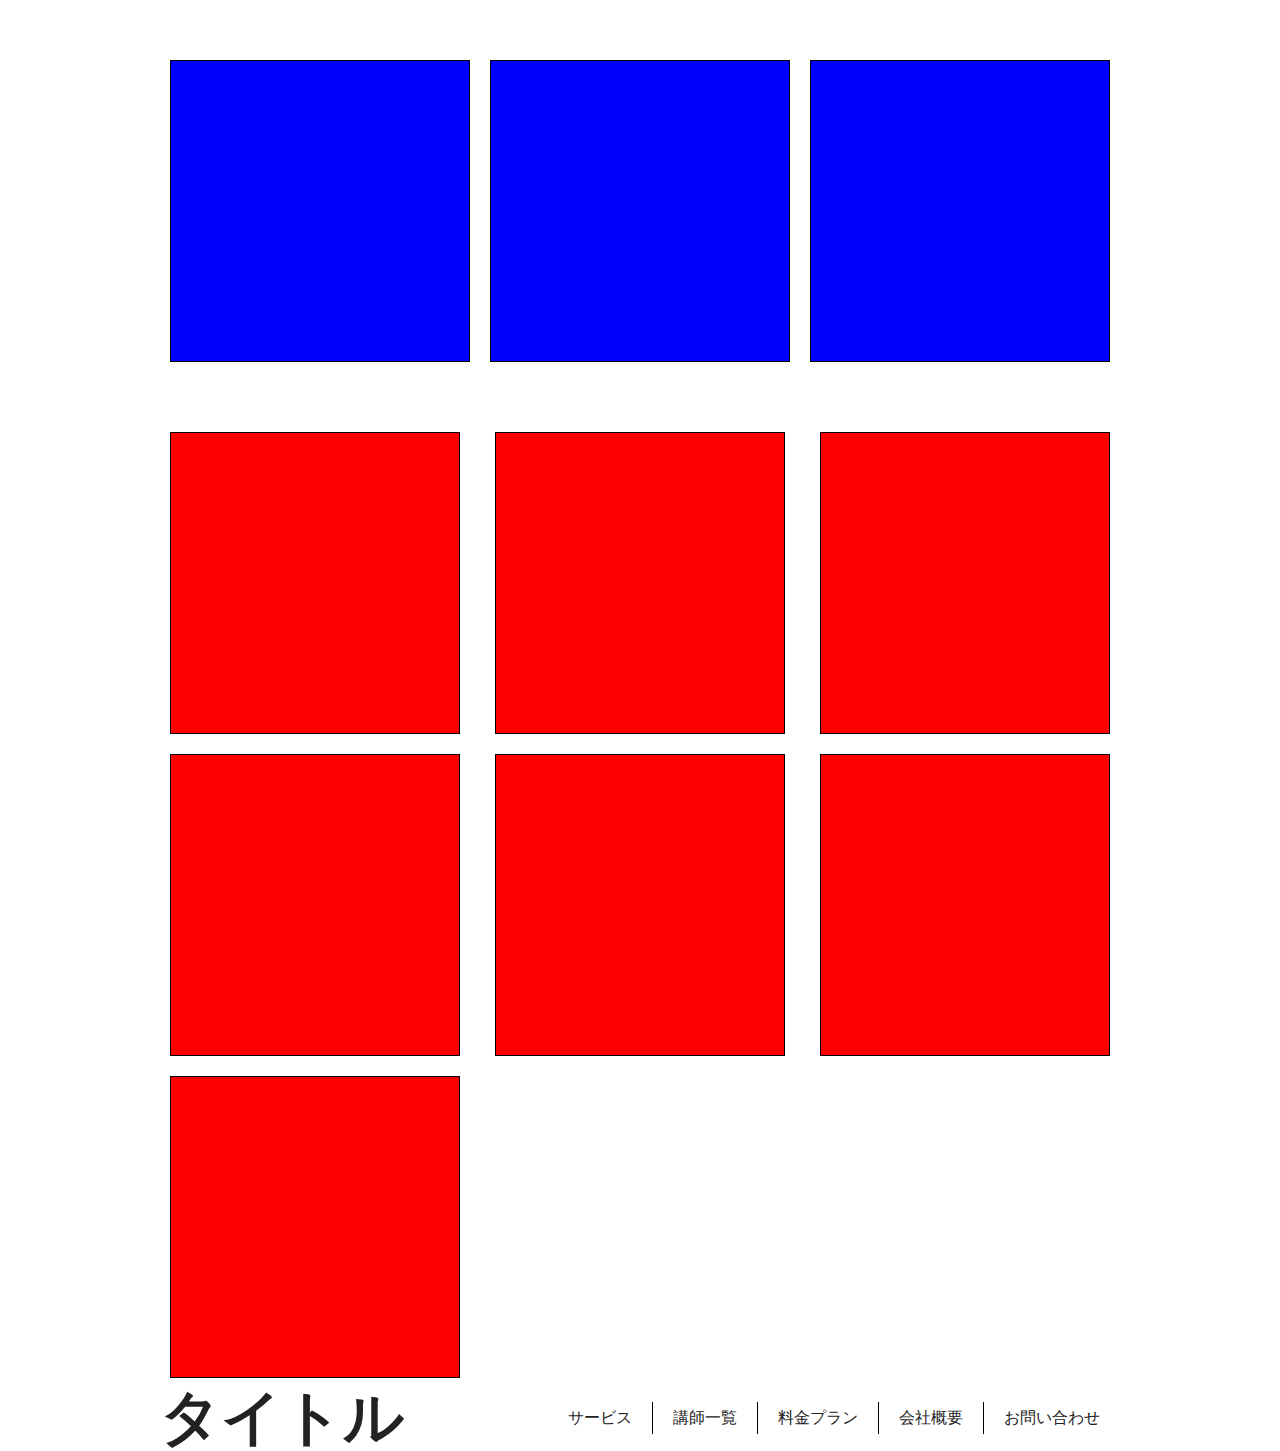
<file: Work1/index.html>
<!DOCTYPE html>
<html lang="ja">

<head>
    <meta charset="UTF-8">
    <meta name="viewport" content="width=device-width, initial-scale=1.0">
    <title>work1</title>
    <link rel="stylesheet" href="css/reset.css">
    <link rel="stylesheet" href="css/style.css">
</head>

<body>
    <div class="container">
        <div class="box"></div>
        <div class="box"></div>
        <div class="box"></div>
    </div>

    <div class="block">
        <div class="item"></div>
        <div class="item"></div>
        <div class="item"></div>
        <div class="item"></div>
        <div class="item"></div>
        <div class="item"></div>
        <div class="item"></div>
    </div>

    <header>
        <h1 class="title">タイトル</h1>
        <ul class="menu">
            <li>サービス</li>
            <li>講師一覧</li>
            <li>料金プラン</li>
            <li>会社概要</li>
            <li>お問い合わせ</li>
        </ul>
    </header>




</html>
</file>
<file: Work1/css/style.css>
@charset "uft-8";

.container {
  display: flex;
  justify-content: space-between;
  max-width: 960px;
  margin: 50px auto;
}

.box {
  width: 300px;
  height: 300px;
  background: blue;
  border: 1px solid black;
  margin: 10px;
}

.block {
  display: flex;
  flex-wrap: wrap;
  justify-content: space-between;
  margin: 0px auto;
  max-width: 960px;
}

.item {
  width: 30%;
  height: 300px;
  background: red;
  border: 1px solid black;
  margin: 10px;
}

header {
  display: flex;
  max-width: 960px;
  margin: 0 auto;
  justify-content: space-between;
}

.title {
  display: flex;
  font-size: 60px;
  font-weight: bold;
  align-items: center;
}
.menu {
  display: flex;
  align-items: center;
}

.menu li {
  border-left: 1px solid black;
  padding: 0px 20px;
}

.menu li {
  display: flex;
  padding: 8px 20px;
}

.menu li:first-child {
  border-left: none;
}

@media screen and (max-width: 767px) {
  .menu {
    flex-direction: column;
    align-items: flex-start;
  }
  header {
    flex-direction: column;
  }
  .menu li {
    border-left: none;
    border-bottom: 1px solid black;
    padding: 20px 640px 20px 10px;
  }
}
</file>
